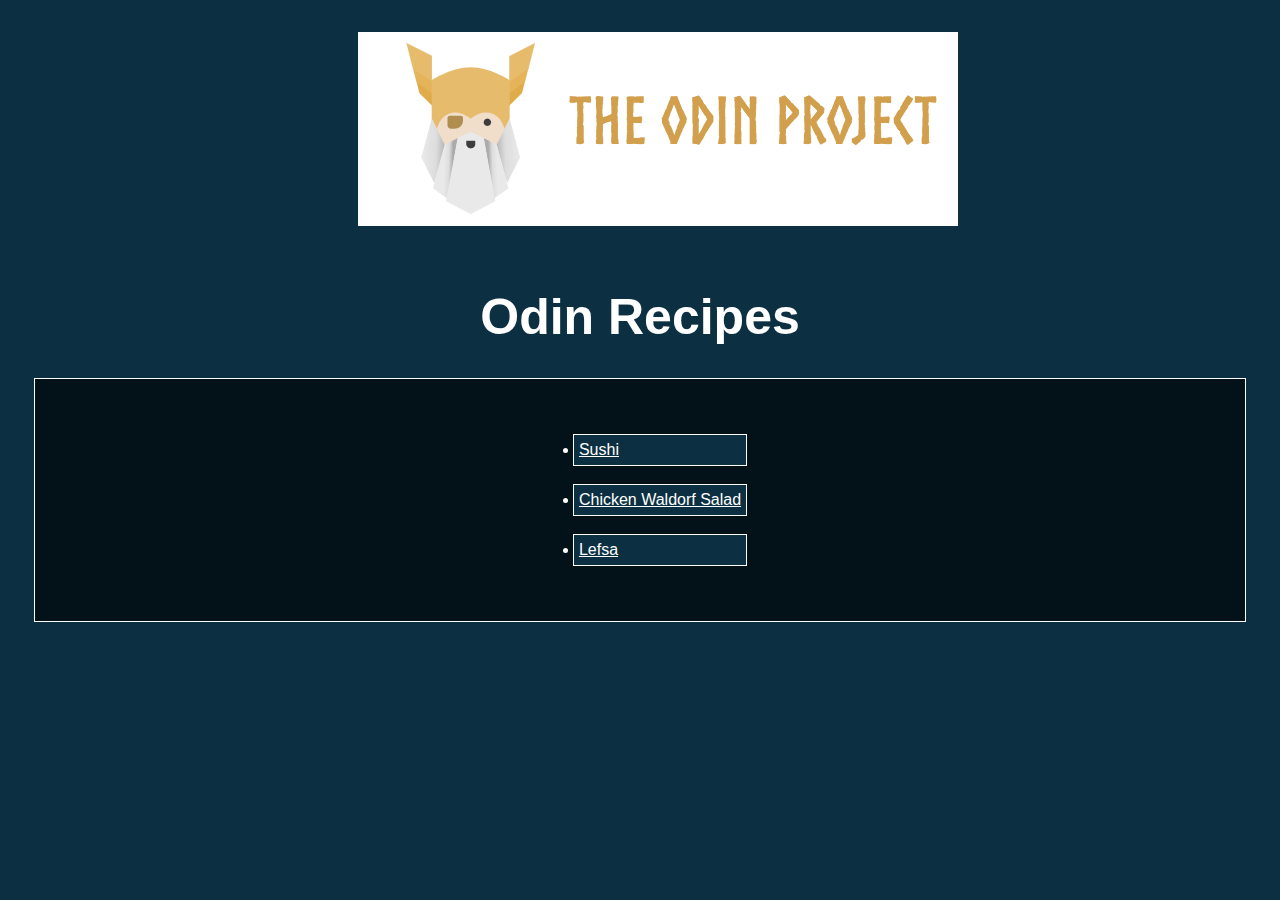
<file: index.html>
<!DOCTYPE html>

<html lang="en">

<head>

    <meta charset="UTF-8">
    <meta name="viewport" content="width=device-width, initial-scale=1.0">
    <link rel="stylesheet" href="styles.css">
    <title>Odin Recipes</title>

</head>

<body>

    <div class="banner">
        <img src="./odinproject.png">
    </div>

    <h1 class="header">Odin Recipes</h1>
    
    <div class="recipe-list">
        <ul>

            <div class="list-item"><li><a href="recipes/sushi.html" style="color: white;">Sushi</a></li></div>
            <div class="list-item"><li><a href="recipes/chicken-waldorf-salad.html" style="color: white;">Chicken Waldorf Salad</a></li></div>
            <div class="list-item"><li><a href="recipes/lefsa.html" style="color: white;">Lefsa</a></li></div>

        </ul>
    </div>

</body>

</html>
</file>
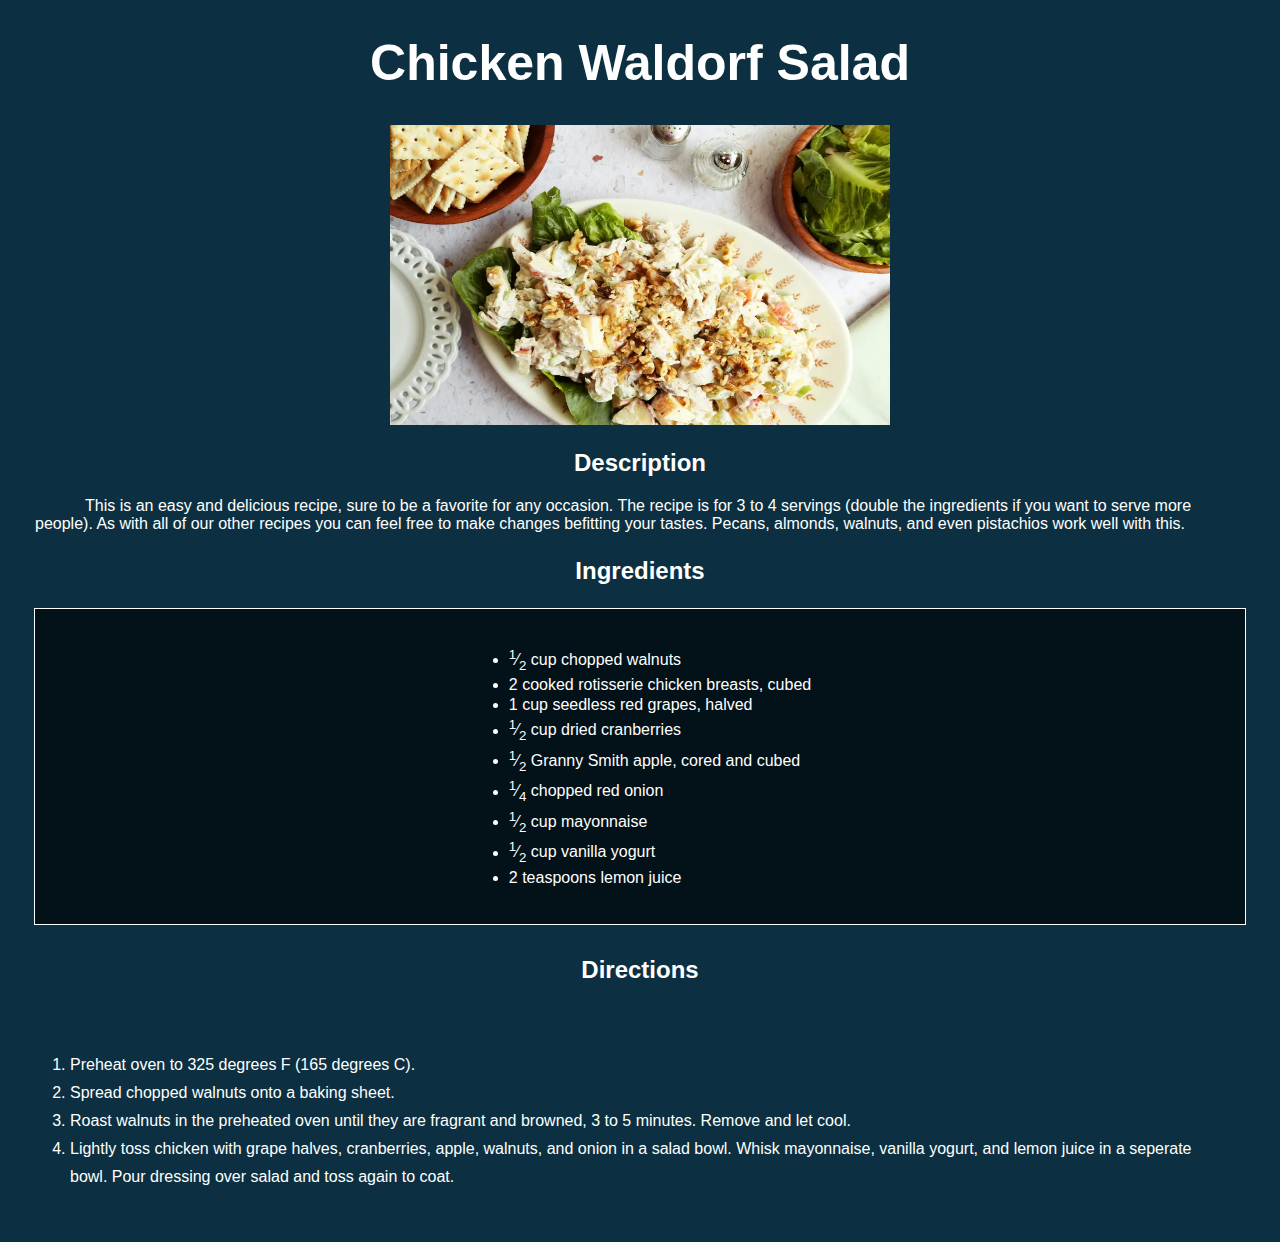
<file: recipes/chicken-waldorf-salad.html>
<!DOCTYPE html>

<html lang="en">

<head>

    <meta charset="UTF-8">
    <meta name="viewport" content="width=device-width, initial-scale=1.0">
    <link rel="stylesheet" href="../styles.css">
    <title>Recipe | Chicken Waldorf Salad</title>

</head>

<body>

    <h1 class="header">Chicken Waldorf Salad</h1>

    <!-- Find another image in the future or tweak the sizing -->
    
    <div class="recipe-image">
        <img src="./chicken-waldorf-salad.jpg" width="500" height="300">
    </div>

    <h2>Description</h2>

    <p>
        This is an easy and delicious recipe, sure to be a favorite for any occasion. The recipe is for 3 to 4 servings
        (double the ingredients if you want to serve more people).  As with all of our other recipes you can feel free to
        make changes befitting your tastes. Pecans, almonds,
        walnuts, and even pistachios work well with this.
    </p>

    <h3>Ingredients</h3>

    <div class="recipe-list">
        <ul>
            <li><sup>1</sup>&frasl;<sub>2</sub> cup chopped walnuts</li>
            <li>2 cooked rotisserie chicken breasts, cubed</li>
            <li>1 cup seedless red grapes, halved</li>
            <li><sup>1</sup>&frasl;<sub>2</sub> cup dried cranberries</li>
            <li><sup>1</sup>&frasl;<sub>2</sub> Granny Smith apple, cored and cubed</li>
            <li><sup>1</sup>&frasl;<sub>4</sub> chopped red onion</li>
            <li><sup>1</sup>&frasl;<sub>2</sub> cup mayonnaise</li>
            <li><sup>1</sup>&frasl;<sub>2</sub> cup vanilla yogurt</li>
            <li>2 teaspoons lemon juice</li>
        </ul>
    </div>

    <h4>Directions</h4>

    <ol>
        <li>Preheat oven to 325 degrees F (165 degrees C).</li>
        <li>Spread chopped walnuts onto a baking sheet.</li>
        <li>
            Roast walnuts in the preheated oven until they are fragrant and browned, 3 to 5 minutes.
            Remove and let cool.
        </li>
        <li>
            Lightly toss chicken with grape halves, cranberries, apple, walnuts, and onion in a salad bowl.
            Whisk mayonnaise, vanilla yogurt, and lemon juice in a seperate bowl. Pour dressing over salad and
            toss again to coat.
        </li>
    </ol>

</body>

</html>
</file>
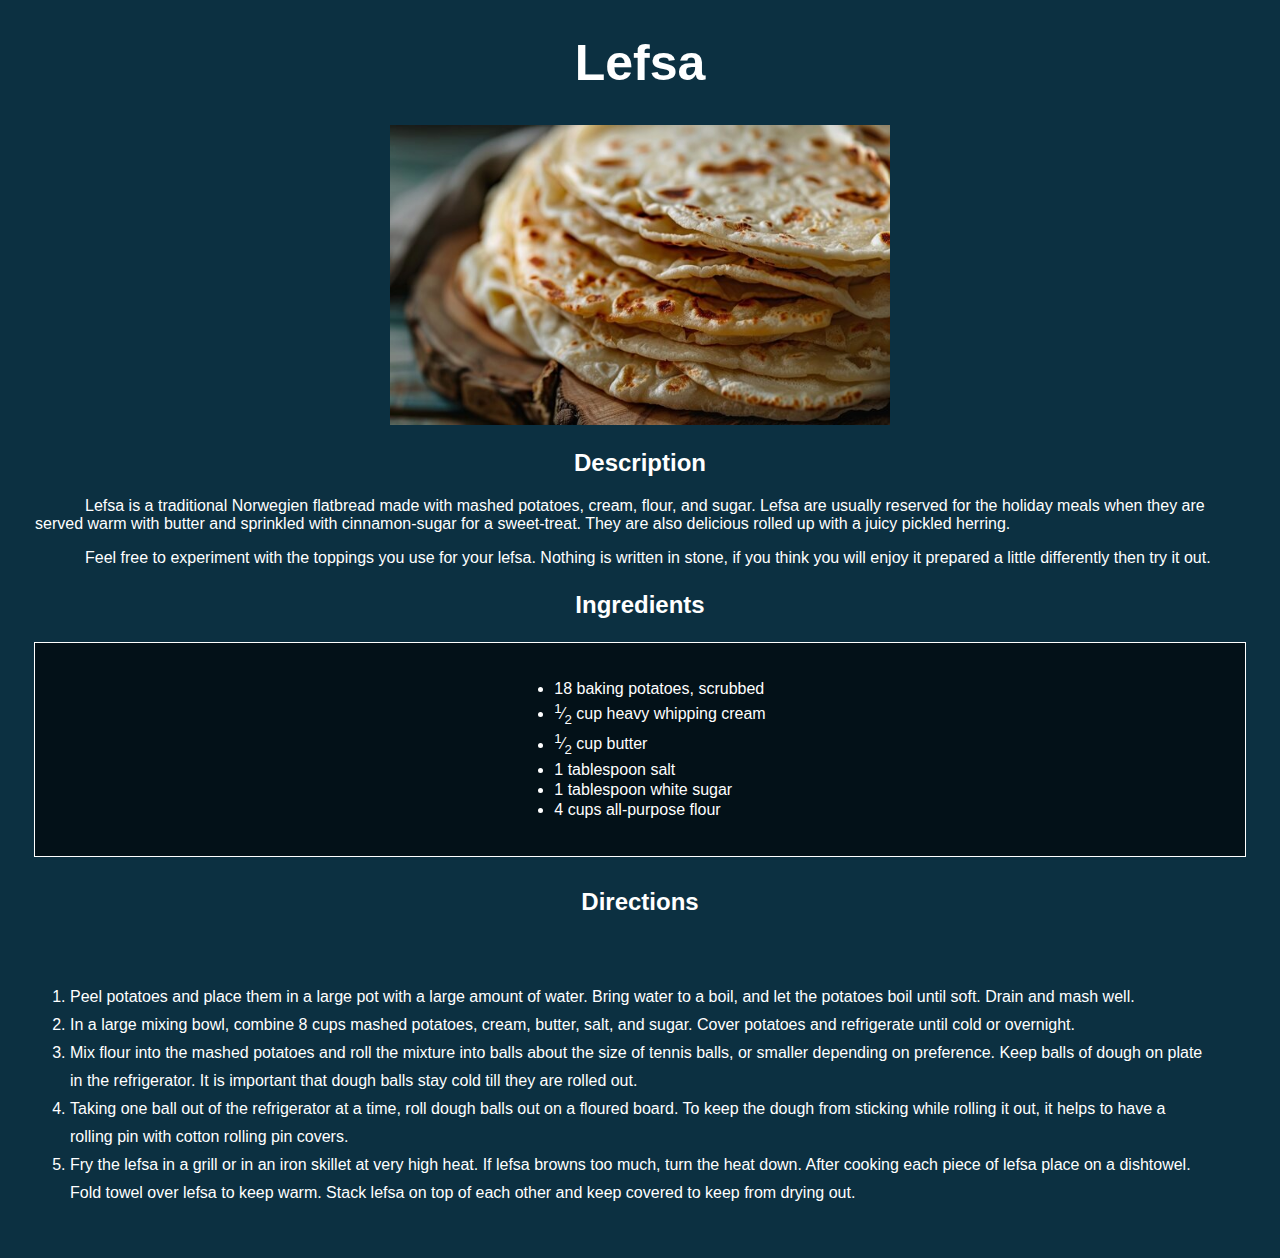
<file: recipes/lefsa.html>
<!DOCTYPE html>

<html lang="en">

<head>
    <meta charset="UTF-8">
    <meta name="viewport" content="width=.0, initial-scale=1.0">
    <link rel="stylesheet" href="../styles.css">
    <title>Recipe | Lefsa</title>
</head>

<body>

    <h1 class="header">Lefsa</h1>
    
    <div class="recipe-image">
        <img src="./lefsa.jpg" width="500" height="300">
    </div>

    <h2>Description</h2>

    <p>
        Lefsa is a traditional Norwegien flatbread made with mashed potatoes, cream, flour, and sugar. Lefsa are usually
        reserved for the holiday meals when they are served warm with butter and sprinkled with cinnamon-sugar for a
        sweet-treat. They are also delicious rolled up with a juicy pickled herring.
    </p>

    <p>
        Feel free to experiment with the toppings you use for your lefsa. Nothing is written in stone, if you think you
        will enjoy it prepared a little differently then try it out.
    </p>

    <h3>Ingredients</h3>
    
    <div class="recipe-list">
        <ul>
            <li>18 baking potatoes, scrubbed</li>
            <li><sup>1</sup>&frasl;<sub>2</sub> cup heavy whipping cream</li>
            <li><sup>1</sup>&frasl;<sub>2</sub> cup butter</li>
            <li>1 tablespoon salt</li>
            <li>1 tablespoon white sugar</li>
            <li>4 cups all-purpose flour</li>
        </ul>
    </div>

    <h4>Directions</h4>

    <ol>
        <li>
            Peel potatoes and place them in a large pot with a large amount of water. Bring water to a boil,
            and let the potatoes boil until soft. Drain and mash well.
        </li>
        <li>
            In a large mixing bowl, combine 8 cups mashed potatoes, cream, butter, salt, and sugar. Cover potatoes
            and refrigerate until cold or overnight.
        </li>
        <li>
            Mix flour into the mashed potatoes and roll the mixture into balls about the size of tennis balls,
            or smaller depending on preference. Keep balls of dough on plate in the refrigerator. It is important
            that dough balls stay cold till they are rolled out.
        </li>
        <li>
            Taking one ball out of the refrigerator at a time, roll dough balls out on a floured board. To keep the
            dough from sticking while rolling it out, it helps to have a rolling pin with cotton rolling pin covers.
        </li>
        <li>
            Fry the lefsa in a grill or in an iron skillet at very high heat. If lefsa browns too much, turn the
            heat down. After cooking each piece of lefsa place on a dishtowel. Fold towel over lefsa to keep warm.
            Stack lefsa on top of each other and keep covered to keep from drying out.
        </li>
    </ol>


</body>

</html>
</file>
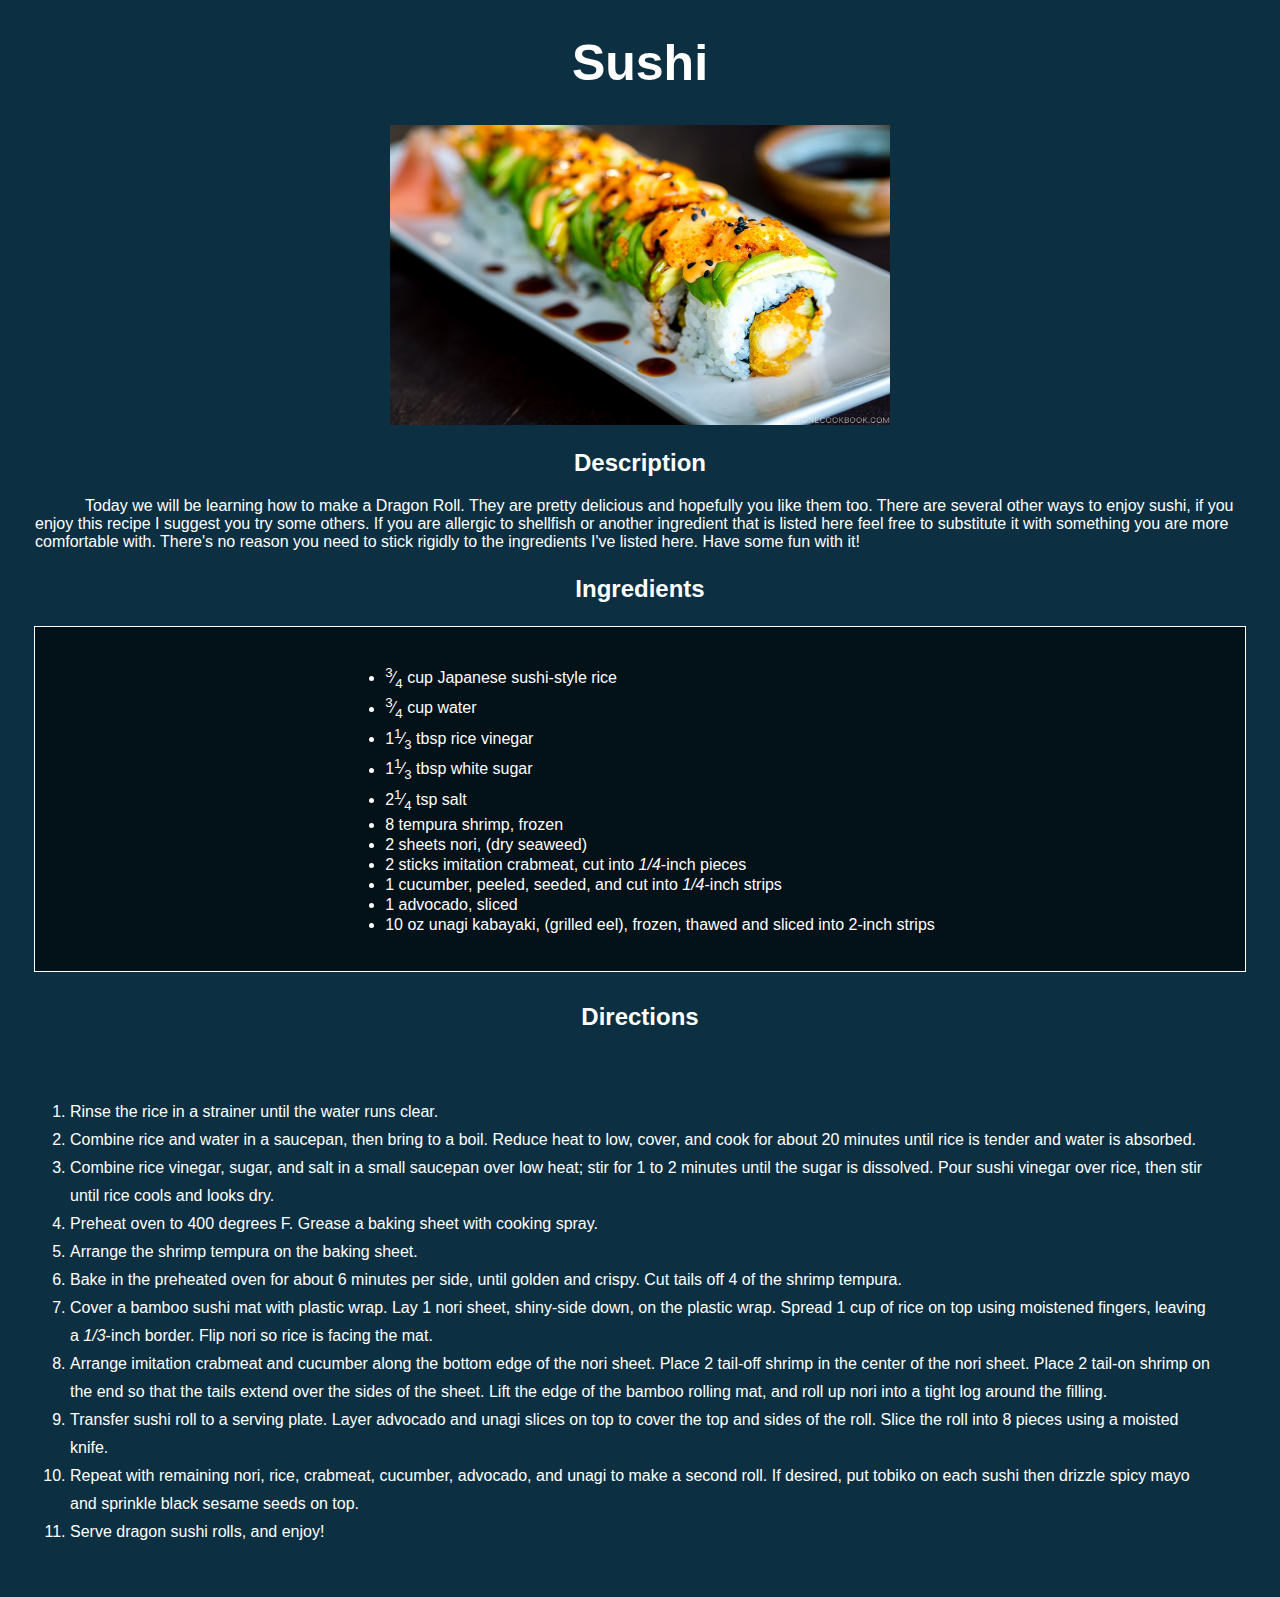
<file: recipes/sushi.html>
<!DOCTYPE html>

<html lang="en">

<head>

    <meta charset="UTF-8">
    <meta name="viewport" content="width=device-width, initial-scale=1.0">
    <link rel="stylesheet" href="../styles.css">
    <title>Recipe | Sushi</title>

</head>

<body>

    <h1 class="header">Sushi</h1>

    <div class="recipe-image">
        <img src="./sushi.jpg" width="500" height="300">
    </div>

    <h2>Description</h2>

    <p>
        Today we will be learning how to make a Dragon Roll. They are pretty delicious and hopefully you like them too.
        There are several other ways to enjoy sushi, if you enjoy this recipe I suggest you try some others. If you are 
        allergic to shellfish or another ingredient that is listed here feel free to substitute it with
        something you are more comfortable with. There's no reason you need to stick rigidly to the ingredients I've
        listed here. Have some fun with it!
    </p>

    <h3>Ingredients</h3>

    <div class="recipe-list">
        <ul>
            <li><sup>3</sup>&frasl;<sub>4</sub> cup Japanese sushi-style rice</li>
            <li><sup>3</sup>&frasl;<sub>4</sub> cup water</li>
            <li>1<sup>1</sup>&frasl;<sub>3</sub> tbsp rice vinegar</li>
            <li>1<sup>1</sup>&frasl;<sub>3</sub> tbsp white sugar</li>
            <li>2<sup>1</sup>&frasl;<sub>4</sub> tsp salt</li>
            <li>8 tempura shrimp, frozen</li>
            <li>2 sheets nori, (dry seaweed)</li>
            <li>2 sticks imitation crabmeat, cut into <em>1/4</em>-inch pieces</li>
            <li>1 cucumber, peeled, seeded, and cut into <em>1/4</em>-inch strips</li>
            <li>1 advocado, sliced</li>
            <li>10 oz unagi kabayaki, (grilled eel), frozen, thawed and sliced into 2-inch strips</li>
        </ul>
    </div>
    <!-- Consider adding optional toppings tobiko, (flying fish roe), spicy mayo, unagi sauce, (eel sauce), 
         toasted black sesame seeds -->

    <h4>Directions</h4>

    <ol>
        <li>Rinse the rice in a strainer until the water runs clear.</li>
        <li>
            Combine rice and water in a saucepan, then bring to a boil. Reduce heat to low, cover, and cook
            for about 20 minutes until rice is tender and water is absorbed.
        </li>
        <li>
            Combine rice vinegar, sugar, and salt in a small saucepan over low heat; stir for 1 to 2 minutes
            until the sugar is dissolved. Pour sushi vinegar over rice, then stir until rice cools and looks dry.
        </li>
        <li>Preheat oven to 400 degrees F. Grease a baking sheet with cooking spray.</li>
        <li>Arrange the shrimp tempura on the baking sheet.</li>
        <li>
            Bake in the preheated oven for about 6 minutes per side, until golden and crispy. Cut tails off 4 of the
            shrimp tempura.
        </li>

        <!-- Consider adding these steps to another ordered list titled, Assembly-->

        <li>
            Cover a bamboo sushi mat with plastic wrap. Lay 1 nori sheet, shiny-side down, on the plastic wrap.
            Spread 1 cup of rice on top using moistened fingers, leaving a <em>1/3</em>-inch border. Flip nori so
            rice is facing the mat.
        </li>
        <li>
            Arrange imitation crabmeat and cucumber along the bottom edge of the nori sheet. Place 2 tail-off shrimp
            in the center of the nori sheet. Place 2 tail-on shrimp on the end so that the tails extend over the
            sides of the sheet. Lift the edge of the bamboo rolling mat, and roll up nori into a tight log around the
            filling.
        <li>
            Transfer sushi roll to a serving plate. Layer advocado and unagi slices on top to cover the top and sides
            of the roll. Slice the roll into 8 pieces using a moisted knife.
        </li>
        <li>
            Repeat with remaining nori, rice, crabmeat, cucumber, advocado, and unagi to make a second roll. If
            desired, put tobiko on each sushi then drizzle spicy mayo and sprinkle black sesame seeds on top.
        </li>
        <li>Serve dragon sushi rolls, and enjoy!</li>
    </ol>

</body>

</html>
</file>
<file: styles.css>
body {
    background-color: rgb(12, 48, 65);
    color: white;
    font-family: Arial, Helvetica, sans-serif;
    margin-left: 35px;
    margin-right: 35px;
}

h1, h2, h3, h4 {
    text-align: center;
    font-weight: bold;
    font-size: 24px;
}

ul {  
    line-height: 125%;
}

ol {
  padding: 35px;
  line-height: 175%;
}

p {
    text-indent: 50px;
}

.recipe-image {
    text-align: center;
}

.header {
    font-family: Impact, Arial, Helvetica, sans-serif;
    font-size: 50px;
}

.banner {
    text-align: center;
    padding: 24px;
    width: 99%;
}

.recipe-list {
    display: flex;
    background-color: rgb(3, 17, 24);
    padding: 20px;
    justify-content: center;
    outline: solid 1px white;
}

.list-item {
    background-color:rgb(12, 48, 65);
    margin: 20px;
    padding: 5px;
    outline: solid 1px white;
}
</file>
